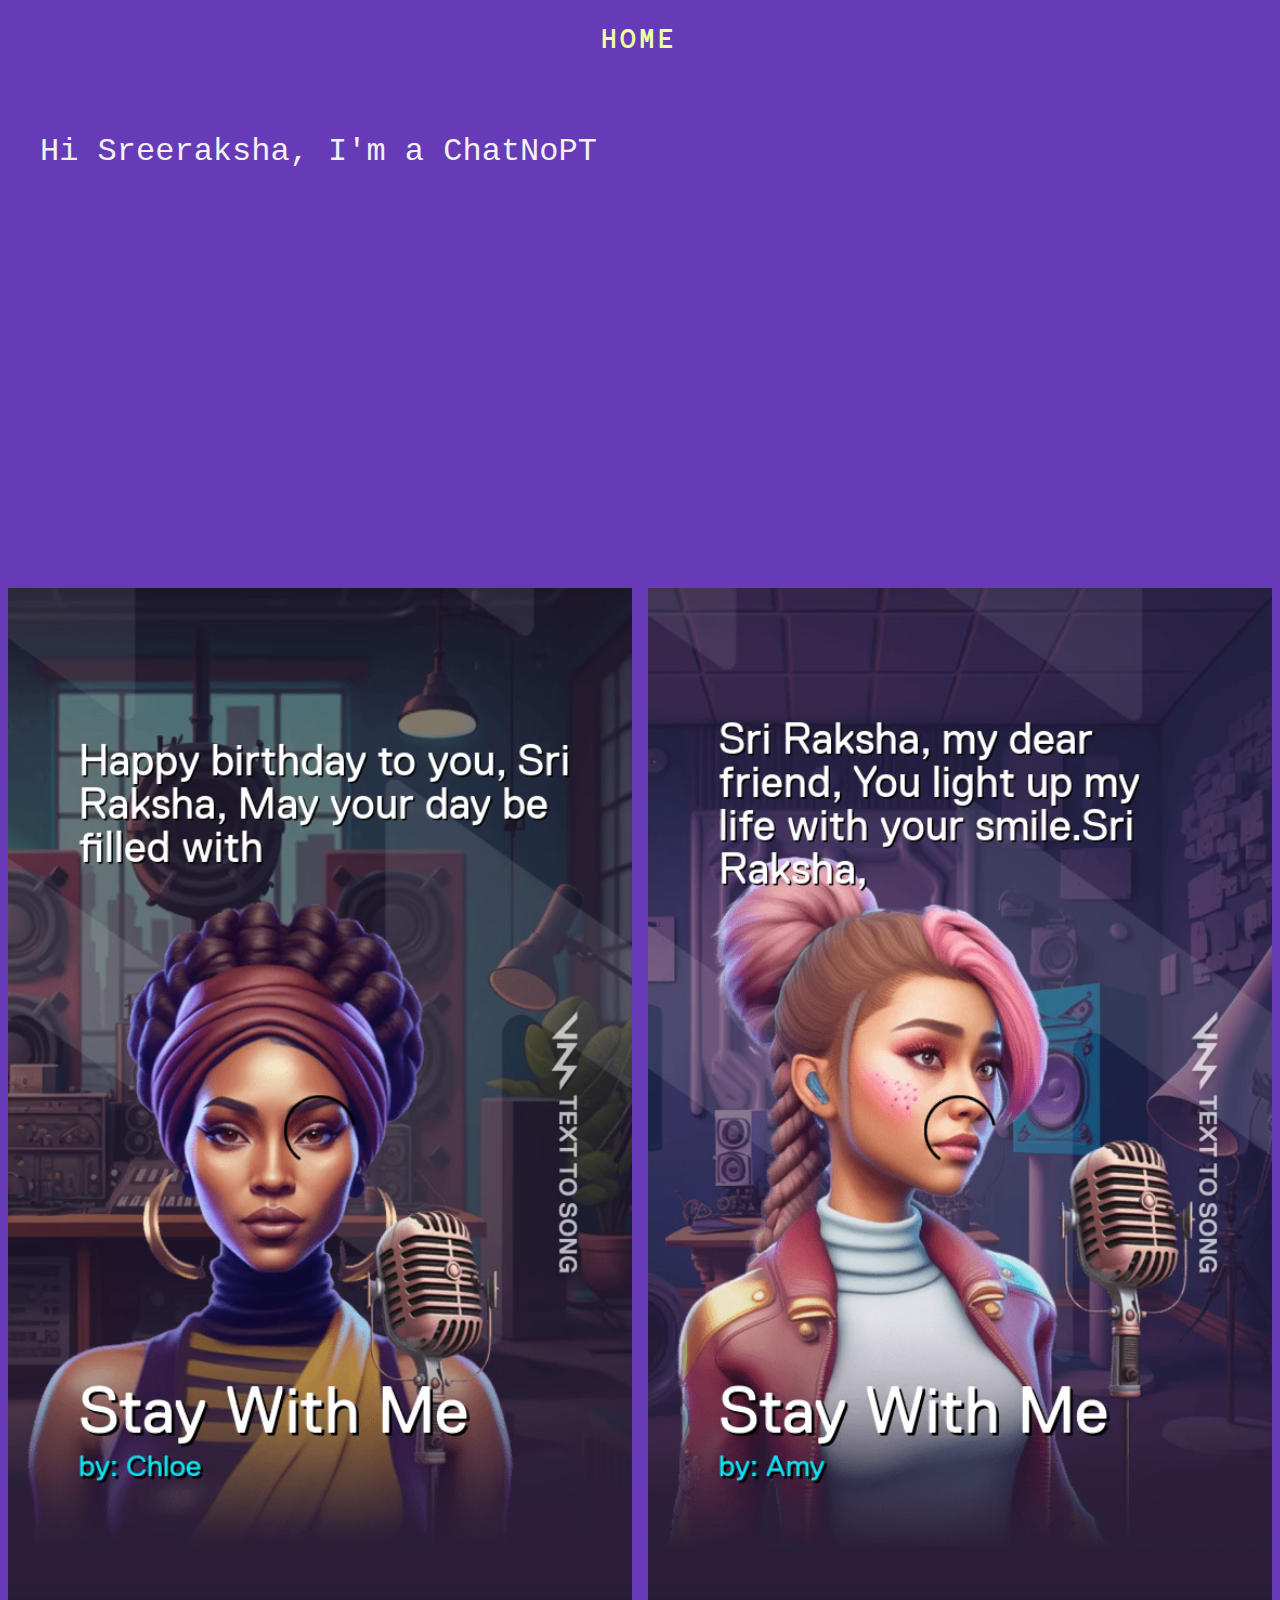
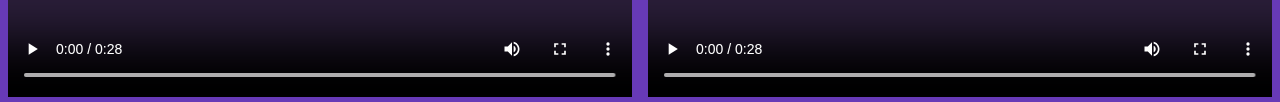
<file: suprise/index.html>
<!DOCTYPE html>
<html lang="en">
<head>
    <meta charset="UTF-8">
    <meta http-equiv="X-UA-Compatible" content="IE=edge">
    <meta name="viewport" content="width=device-width, initial-scale=1.0">
    <title>Suprise for you</title>
    <link rel="stylesheet" href="style.css">
</head>
<body>
    <div id="navbar"><a href="https://happy-birthday-raksha.vercel.app/">HOME</a></div>
    <div>
        <p class="cursor typewriter-animation">Hi Sreeraksha, I'm a ChatNoPT </p>
        <p>Because I'm not an AI😁</p>
        <p>
            Many more happy returns of the day🥰 
        </p>
        <p>
            from Ankith G!!😛 
        </p>
        <p>kelge video alli spelling wrong idhe </p>
        <p>ankobeda, its to reduce the time</p>
    </div>
    <div class="video">
        <video width="100%" controls>
            <source src="video1.mp4" type="video/mp4">
            Your browser does not support the video tag.
          </video>
          <video width="100%" controls>
            <source src="video2.mp4" type="video/mp4">
            Your browser does not support the video tag.
          </video>
    </div>
</body>
</html>
</file>
<file: suprise/style.css>
/* Google Fonts */
@import url(https://fonts.googleapis.com/css?family=Anonymous+Pro);
@keyframes typing {
    from { width: 0; }
    to { width: 100%; visibility: visible; }
  }
  
  div {
    padding: 2rem;
  }
  
  p {
    font-family: monospace;
    font-size: 2rem;
    overflow: hidden;
    white-space: nowrap;
    animation-name: typing;
    animation-duration: 1s;
    animation-timing-function: steps(200, end);
    animation-iteration-count: 1;

  }
  p:nth-child(1) {
    animation-delay: 0s;
  }
  p:nth-child(2) {
    visibility: hidden;
    animation-delay: 0.7s;
    animation-fill-mode: forwards;
  }
  p:nth-child(3) {
    visibility: hidden;
    animation-delay: 1.4s;
    animation-fill-mode: forwards;
  }
  p:nth-child(4) {
    visibility: hidden;
    animation-delay: 2.4s;
    animation-fill-mode: forwards;
  }
  p:nth-child(5) {
    visibility: hidden;
    animation-delay: 3s;
    animation-fill-mode: forwards;
  }
  p:nth-child(6) {
    visibility: hidden;
    animation-delay: 3.8s;
    animation-fill-mode: forwards;
  }
  
  .video {
    display: flex;
    gap: 1rem;
    padding: 0;
  }

  @media only screen and (max-width: 600px) {
    p {
        font-family: monospace;
        font-size: large;
    }
    div {
        padding: .2rem;
      }
      .video {
        display: flex;
        flex-direction: column;
        gap: 1rem;
        padding: 0;
      }
  }

/* Global */
body { color: #f1f1f1; font-family: 'Anonymous Pro', monospace;background-color: #673ab7; }

#navbar {
    text-align: center;
    max-width: 900px;
    margin: 0 auto;
    padding: 15px 0;
  }
  #navbar a{
    text-align: center;
    max-width: 900px;
    margin: 15px auto;
    font-weight: bolder;
    color: #edffa4;
    font-size: 30px;
    letter-spacing: 3px;
    text-decoration: none;
  }
</file>
